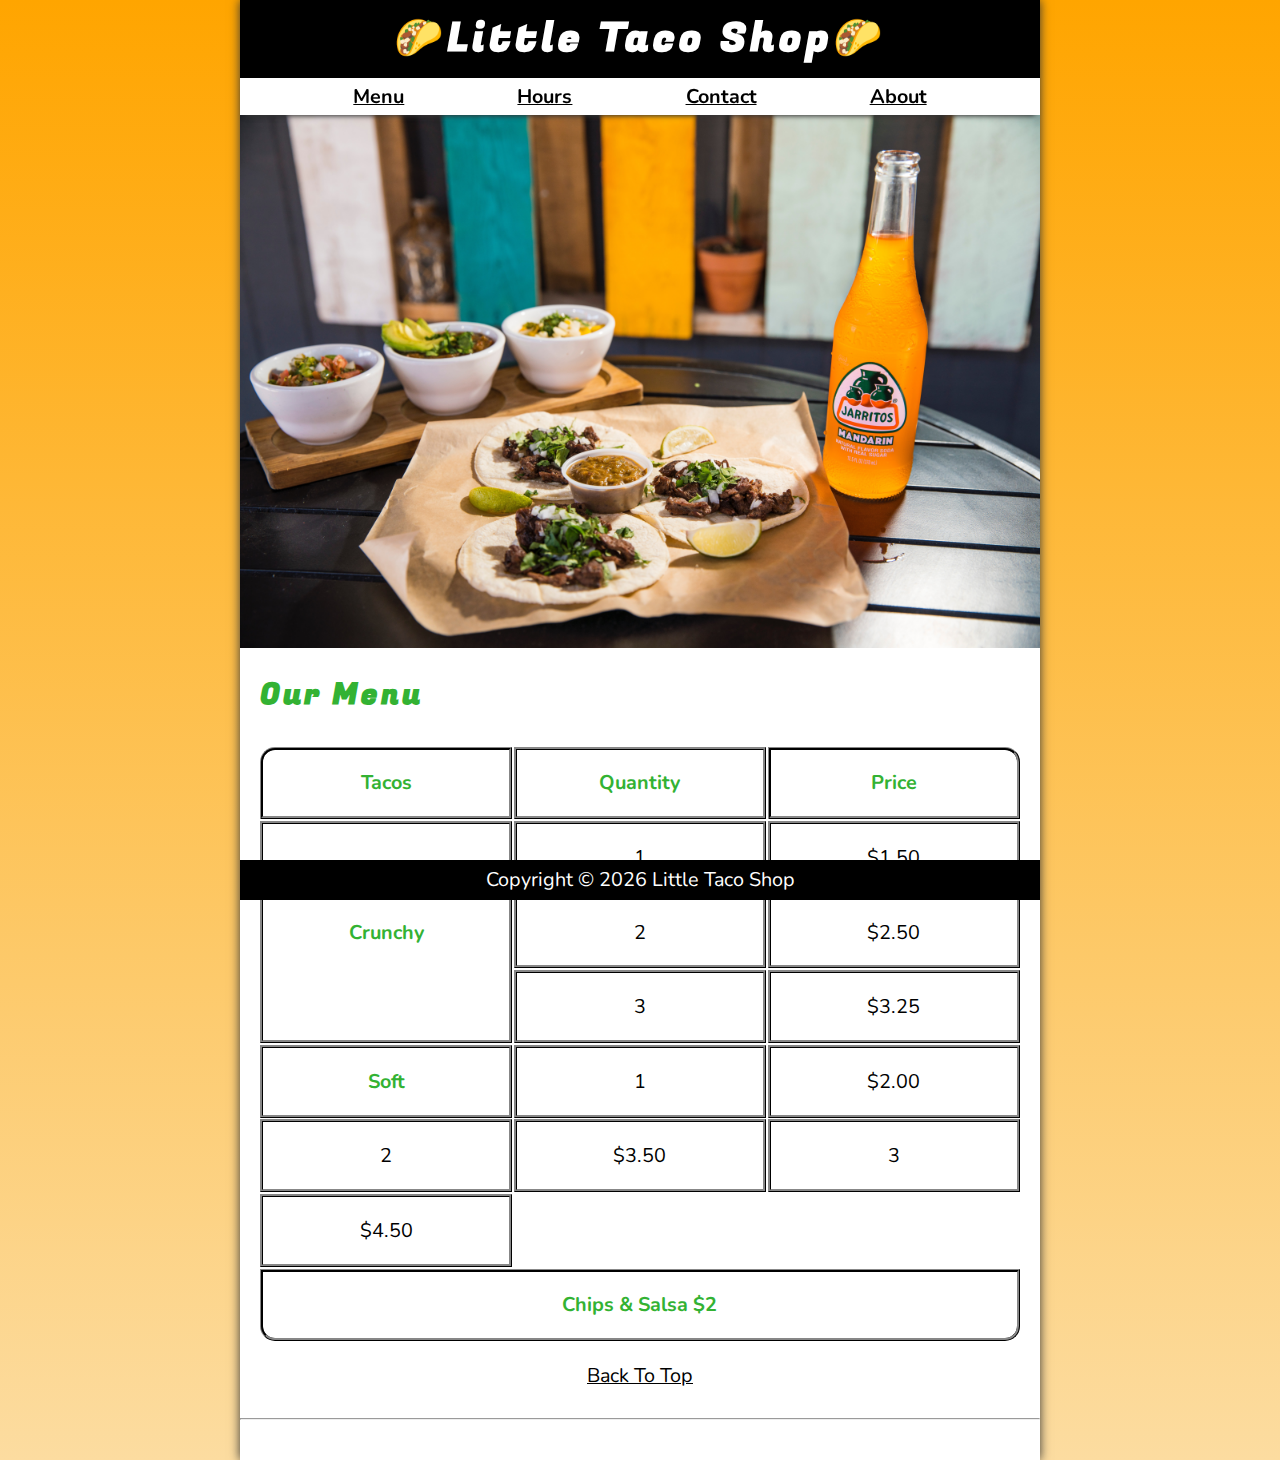
<file: index.html>
<!DOCTYPE html>
<html lang="en">
  <head>
    <meta charset="UTF-8" />
    <meta name="viewport" content="width=device-width, initial-scale=1.0" />
    <meta name="author" content="Dave Gray" />
    <meta
      name="description"
      content="The official website for The Little Taco Shop"
    />
    <title>The Little Taco Shop</title>
    <link rel="icon" href="favicon.ico" type="image/x-icon" />
    <link rel="stylesheet" href="css/style.css" />
    <script src="js/main.js" defer></script>
  </head>

  <body>
    <header class="header">
      <h1 class="header__h1">Little Taco Shop</h1>
      <nav class="header__nav">
        <ul class="header__ul">
          <li>
            <a href="#menu">Menu</a>
          </li>
          <li>
            <a href="hours.html">Hours</a>
          </li>
          <li>
            <a href="contact.html">Contact</a>
          </li>
          <li>
            <a href="about.html">About</a>
          </li>
        </ul>
      </nav>
    </header>

    <section class="hero">
      <h2 class="hero__h2">Bienvenidos!</h2>
      <figure>
        <img
          src="img/tacos_and_drink_1000x667.png"
          alt="Tacos and a Drink"
          title="We love tacos!"
          width="1000"
          height="667"
        />
        <figcaption class="offscreen">Tacos and a Drink</figcaption>
      </figure>
    </section>

    <main class="main">
      <article id="menu" class="main__article menu">
        <h2 class="menu__h2">Our Menu</h2>
        <table class="menu__container">
          <caption class="offscreen">
            Our Tacos
          </caption>
          <thead>
            <tr>
              <th class="menu__header" scope="col">Tacos</th>
              <th class="menu__header" scope="col">Quantity</th>
              <th class="menu__header" scope="col">Price</th>
            </tr>
          </thead>
          <tbody>
            <tr>
              <th class="menu__item menu__cr" scope="row" rowspan="3">
                Crunchy
              </th>
              <td class="menu__item">1</td>
              <td class="menu__item">$1.50</td>
            </tr>
            <tr>
              <td class="menu__item">2</td>
              <td class="menu__item">$2.50</td>
            </tr>
            <tr>
              <td class="menu__item">3</td>
              <td class="menu__item">$3.25</td>
            </tr>
            <tr>
              <th class="menu__item menu__sf" scope="row" rowspan="3">Soft</th>
              <td class="menu__item">1</td>
              <td class="menu__item">$2.00</td>
            </tr>
            <tr>
              <td class="menu__item">2</td>
              <td class="menu__item">$3.50</td>
            </tr>
            <tr>
              <td class="menu__item">3</td>
              <td class="menu__item">$4.50</td>
            </tr>
          </tbody>
          <tfoot>
            <tr>
              <td class="menu__item menu__cs" colspan="3">
                Chips &amp; Salsa $2
              </td>
            </tr>
          </tfoot>
        </table>

        <p class="center">
          <a href="#">Back To Top</a>
        </p>
      </article>
    </main>
    <hr />
    <footer class="footer">
      <p>
        <span class="nowrap">Copyright &copy; <time id="year"></time></span>
        <span class="nowrap">Little Taco Shop</span>
      </p>
    </footer>
  </body>
</html>
</file>
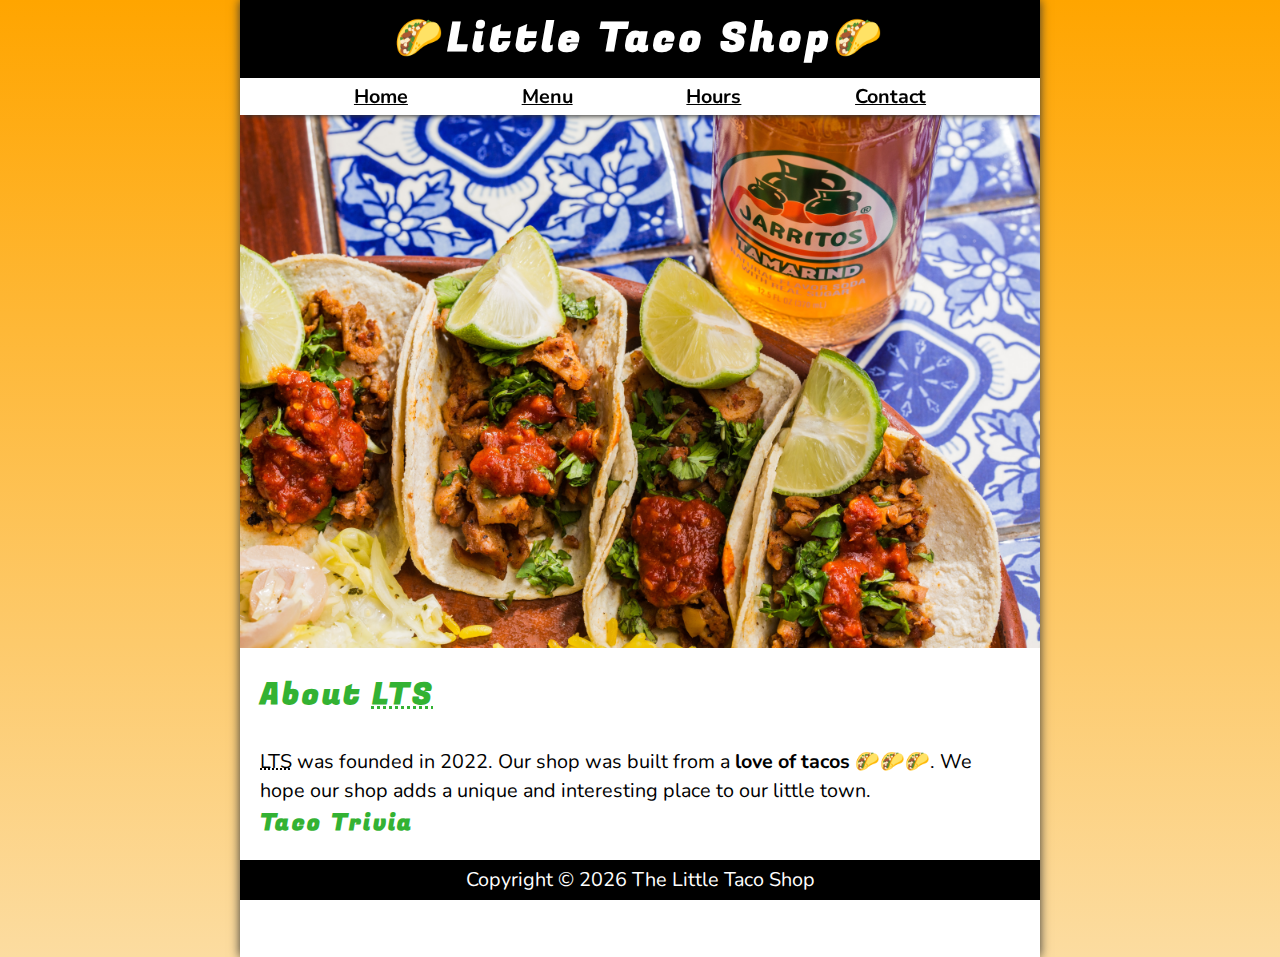
<file: about.html>
<!DOCTYPE html>
<html lang="en">
  <head>
    <meta charset="UTF-8" />
    <meta name="viewport" content="width=device-width, initial-scale=1.0" />
    <meta name="author" content="Dave Gray" />
    <meta name="description" content="About LTS" />
    <title>About the Little Taco Shop</title>
    <link rel="icon" href="favicon.ico" type="image/x-icon" />
    <link rel="stylesheet" href="css/style.css" />
    <script src="js/main.js" defer></script>
  </head>
  <body>
    <header class="header">
      <h1 class="header__h1">Little Taco Shop</h1>
      <nav class="header__nav">
        <ul class="header__ul">
          <li>
            <a href="/">Home</a>
          </li>
          <li>
            <a href="/#menu">Menu</a>
          </li>
          <li>
            <a href="hours.html">Hours</a>
          </li>
          <li>
            <a href="contact.html">Contact</a>
          </li>
        </ul>
      </nav>
    </header>
    <section class="hero">
      <figure>
        <img
          src="img/tacos_delicioso_1000x667.png"
          alt="Tacos Delicioso"
          title="Tacos Delicioso!"
          width="1000"
          height="667"
        />
        <figcaption class="offscreen">Try these Delicious Tacos</figcaption>
      </figure>
    </section>
    <main class="main">
      <article id="about" class="main__article about">
        <h2>About <abbr title="The Little Taco Shop">LTS</abbr></h2>
        <p>
          <abbr title="The Little Taco Shop">LTS</abbr> was founded in
          <time datetime="2022">2022</time>. Our shop was built from a
          <strong>love of tacos</strong> 🌮🌮🌮. We hope our shop adds a unique
          and interesting place to our little town.
        </p>
        <aside class="about__trivials">
          <h3>Taco Trivia</h3>
          <details>
            <summary>When did tacos first appear in the United Stated?</summary>
            <p class="about_trivia-answer">
              Jeffrey M. Pilcher, taco historian and professor of history at the
              University of Minnesota, says the earliest mention of tacos in the
              United States are in a newspaper from
              <time datetime="1905">1905</time>. (Source:
              <cite
                ><a
                  href="https://www.smithsonianmag.com/arts-culture/where-did-the-taco-come-from-81228162/"
                  target="_blank"
                  >Smithsonian Magazine</a
                ></cite
              >)
            </p>
          </details>
        </aside>
      </article>
    </main>
    <footer class="footer">
      <p>
        <span class="nowrap">Copyright &copy; <time id="year"></time></span>
        <span class="nowrap">The Little Taco Shop</span>
      </p>
    </footer>
  </body>
</html>
</file>
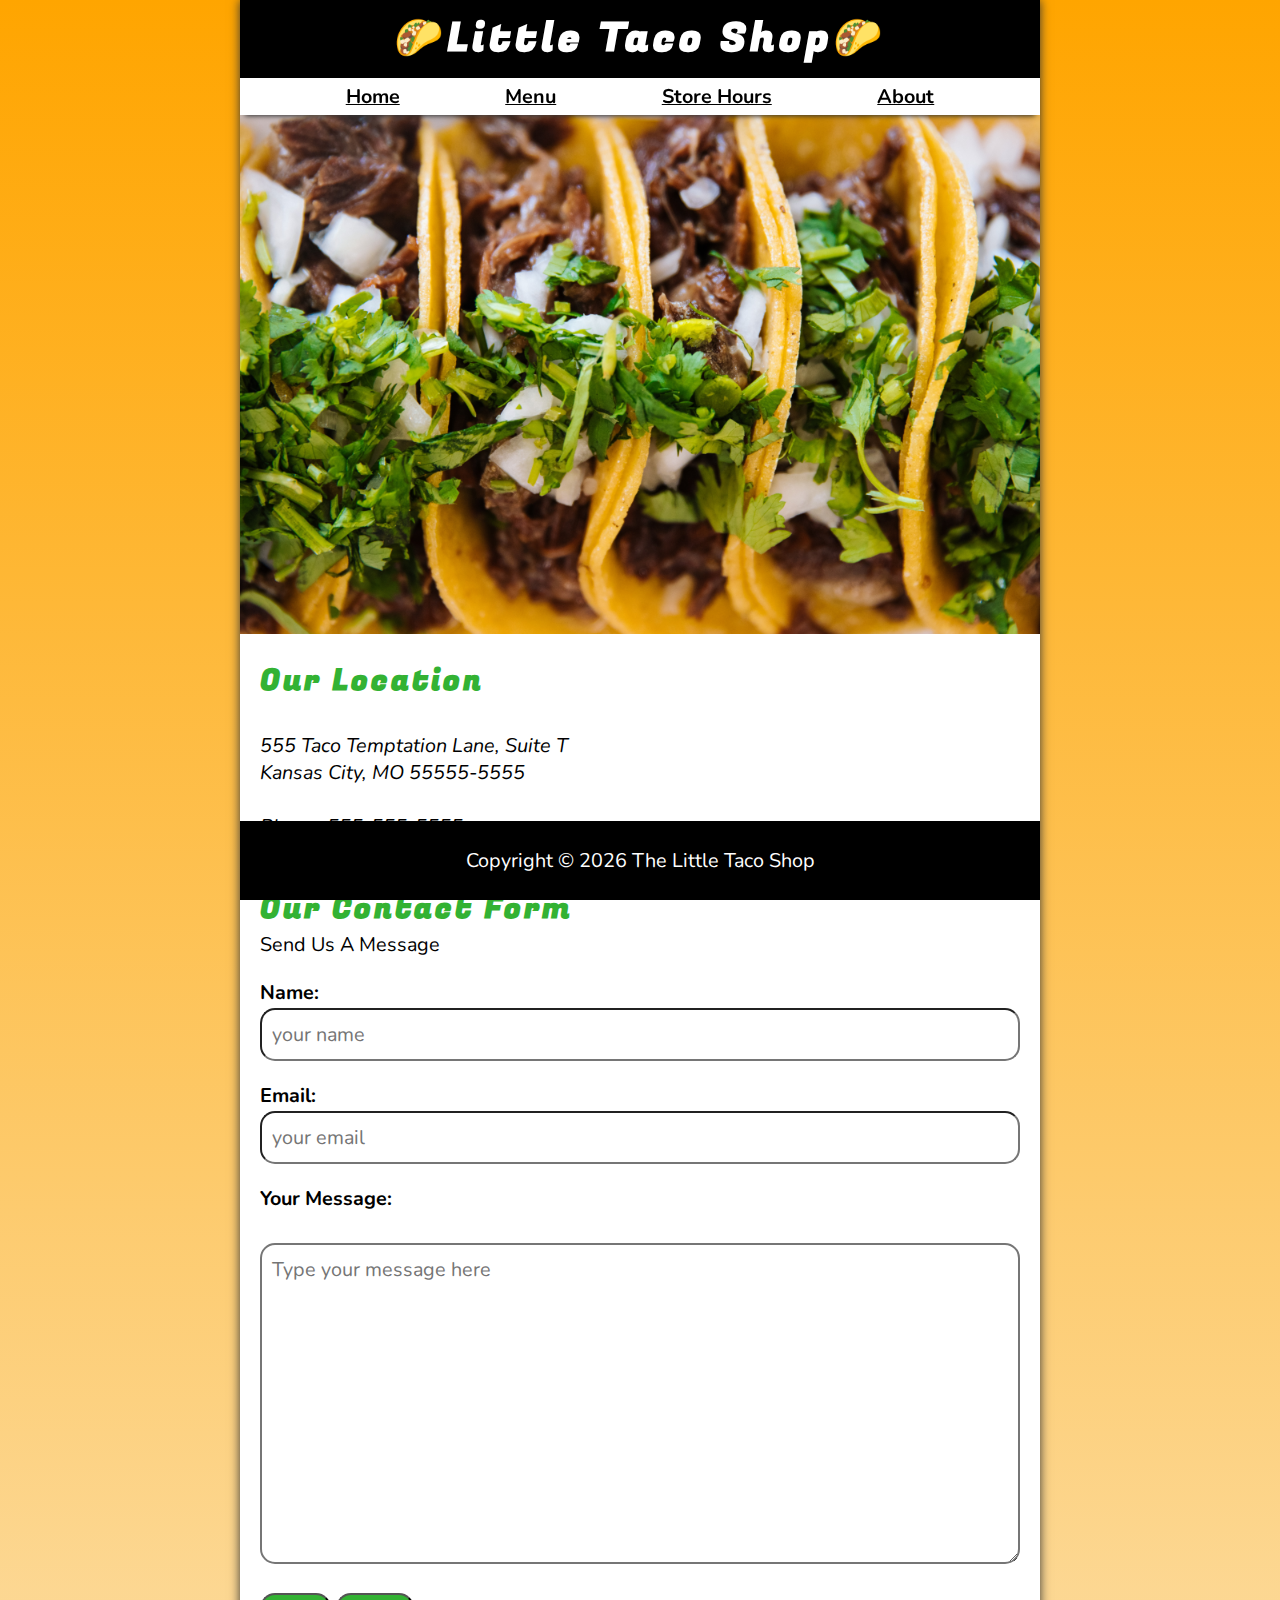
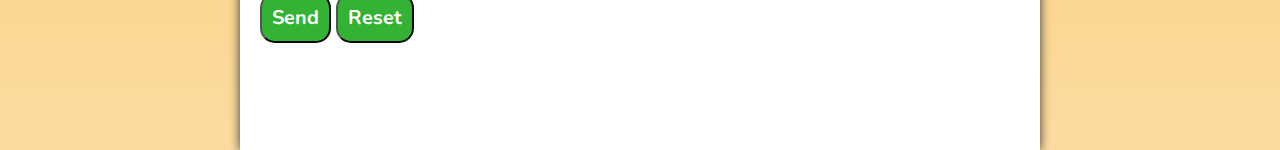
<file: contact.html>
<!DOCTYPE html>
<html lang="en">
  <head>
    <meta charset="UTF-8" />
    <meta name="author" content="Dave Gray" />
    <meta
      name="description"
      content="Contact information for The Little Taco Shop"
    />
    <title>Contact Us - LTS</title>
    <link rel="icon" href="favicon.ico" type="image/x-icon" />
    <link rel="stylesheet" href="css/style.css" />
    <script src="js/main.js" defer></script>
  </head>

  <body>
    <header class="header">
      <h1 class="header__h1">Little Taco Shop</h1>
      <nav class="header__nav">
        <ul class="header__ul">
          <li>
            <a href="/">Home</a>
          </li>
          <li>
            <a href="/#menu">Menu</a>
          </li>
          <li>
            <a href="hours.html">Store Hours</a>
          </li>
          <li>
            <a href="about.html">About</a>
          </li>
        </ul>
      </nav>
    </header>

      <section classs="hero">
        <figure>
          <img
            src="img/tacos_close_up_1000x649.png"
            alt="Little Taco Shop Tacos"
            title="Tacos ready to eat!"
            width="1000"
            height="649"
          />
          <figcaption class="offscreen">Little Taco Shop Tacos</figcaption>
        </figure>
      </section>
    

    <main class="main">
      <article class="main__article">
        <h2>Our Location</h2>
        <address>
          555 Taco Temptation Lane, Suite T<br />
          Kansas City, MO 55555-5555
          <br /><br />
          Phone: <a href="tel:+5555555555">555-555-5555</a>
        </address>
      </article>
      <hr>
      <article class="main__article contact">
        <h2 class="contact__h2">Our Contact Form</h2>

        <form
          action="https://httpbin.org/get"
          method="get"
          class="contact__form"
        >
          <fieldset class="contact__fieldset">
            <legend>Send Us A Message</legend>
            <p class="contact__p">
              <label class="contact__label" for="name">Name:</label>
              <input class="contact__input"
                type="text"
                name="name"
                id="name"
                placeholder="your name"
                required
              />
            </p>
            <p class="contact__p">
              <label class="contact__label" for="email">Email:</label>
              <input class="contact__input"
                type="email"
                name="email"
                id="email"
                placeholder="your email"
                required
              />
            </p>
            <p class="contact__p">
              <label class="contact__label" for="message">Your Message:</label class="contact__label">
              <br>
              <textarea class="contact__textarea"
                name="message"
                id="message"
                cols="30"
                rows="10"
                placeholder="Type your message here"
              ></textarea>
            </p>
          </fieldset>
          <button class="contact__button" type="submit">Send</button>
          <button class="contact__button" type="reset">Reset</button>
        </form>
      </article>
    </main>

    <footer class="footer">
      <p class="contact__p">
        <span class="nowrap">Copyright &copy; 
          <time id="year"></time></span>
        <span class="nowrap">The Little Taco Shop</span>
      </p class="contact__p">
    </footer>
  </body>
</html>
</file>
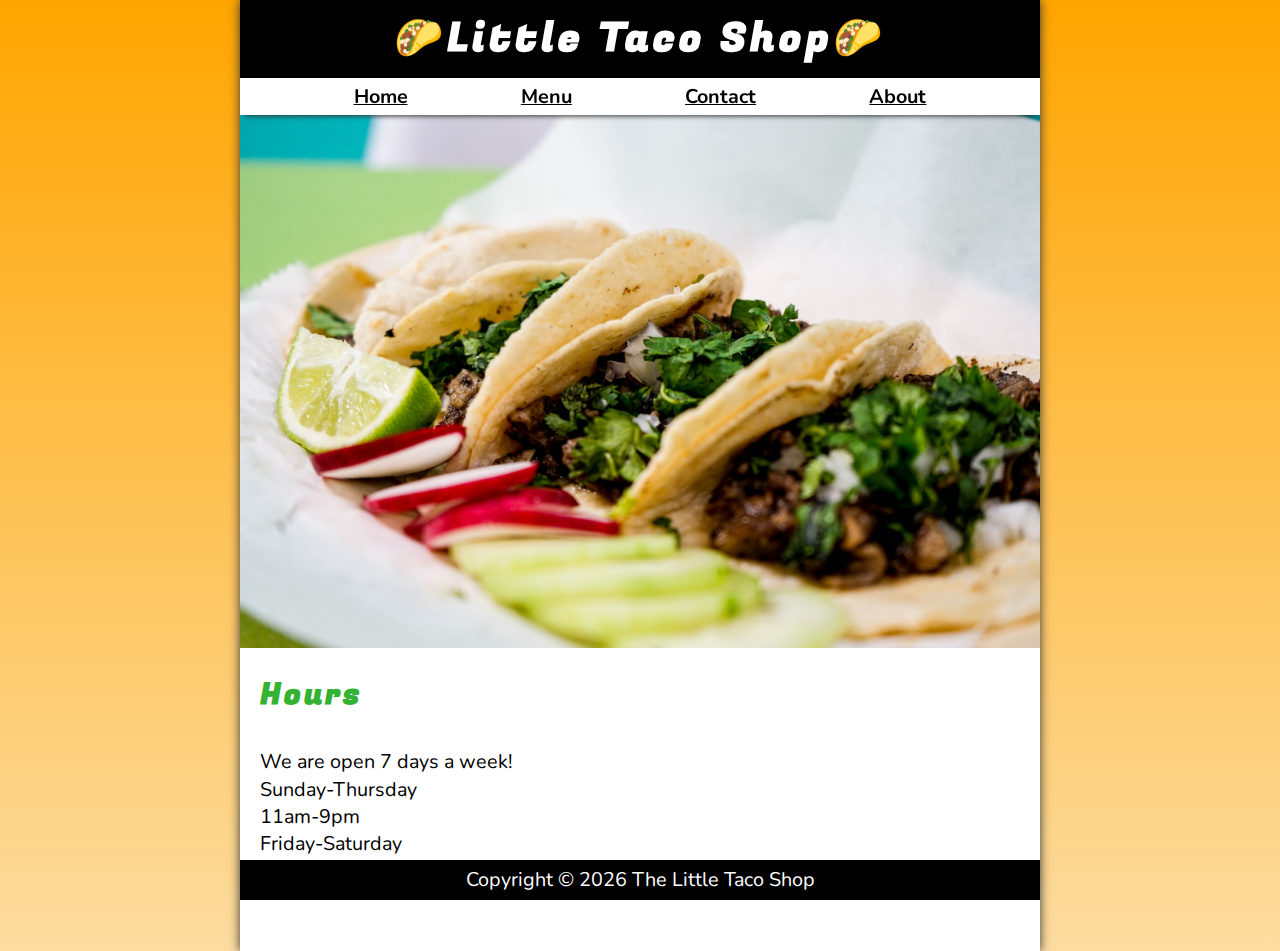
<file: hours.html>
<!DOCTYPE html>
<html lang="en">
  <head>
    <meta charset="UTF-8" />
    <meta name="viewport" content="width=device-width, initial-scale=1.0" />
    <meta name="author" content="Dave Gray" />
    <meta name="description" content="Store Hours for The Little Taco Shop" />
    <title>LTS Hours</title>
    <link rel="icon" href="favicon.ico" type="image/x-icon" />
    <link rel="stylesheet" href="css/style.css" />
    <script src="js/main.js" defer></script>
  </head>

  <body>
    <header class="header">
      <h1 class="header__h1">Little Taco Shop</h1>
      <nav class="header__nav">
        <ul class="header__ul">
          <li>
            <a href="/">Home</a>
          </li>
          <li>
            <a href="/#menu">Menu</a>
          </li>

          <li>
            <a href="contact.html">Contact</a>
          </li>
          <li>
            <a href="about.html">About</a>
          </li>
        </ul>
      </nav>
    </header>

    <section class="hero">
      <figure>
        <img
          src="img/tacos_tray_1000x667.png"
          alt="A Tray of Tasty Tacos"
          title="We love trays of tacos!"
          width="1000"
          height="667"
        />
        <figcaption class="offscreen">A Tray of Tasty Tacos</figcaption>
      </figure>
    </section>

    <main class="main">
      <article class="main__article">
        <h2>Hours</h2>
        <p>We are open 7 days a week!</p>
        <dl>
          <dt>Sunday-Thursday</dt>
          <dd>11am-9pm</dd>
          <dt>Friday-Saturday</dt>
          <dd>11am-11pm</dd>
        </dl>
      </article>
    </main>

    <footer class="footer">
      <p>
        <span class="nowrap">Copyright &copy; <time id="year"></time></span>
        <span class="nowrap">The Little Taco Shop</span>
      </p>
    </footer>
  </body>
</html>
</file>
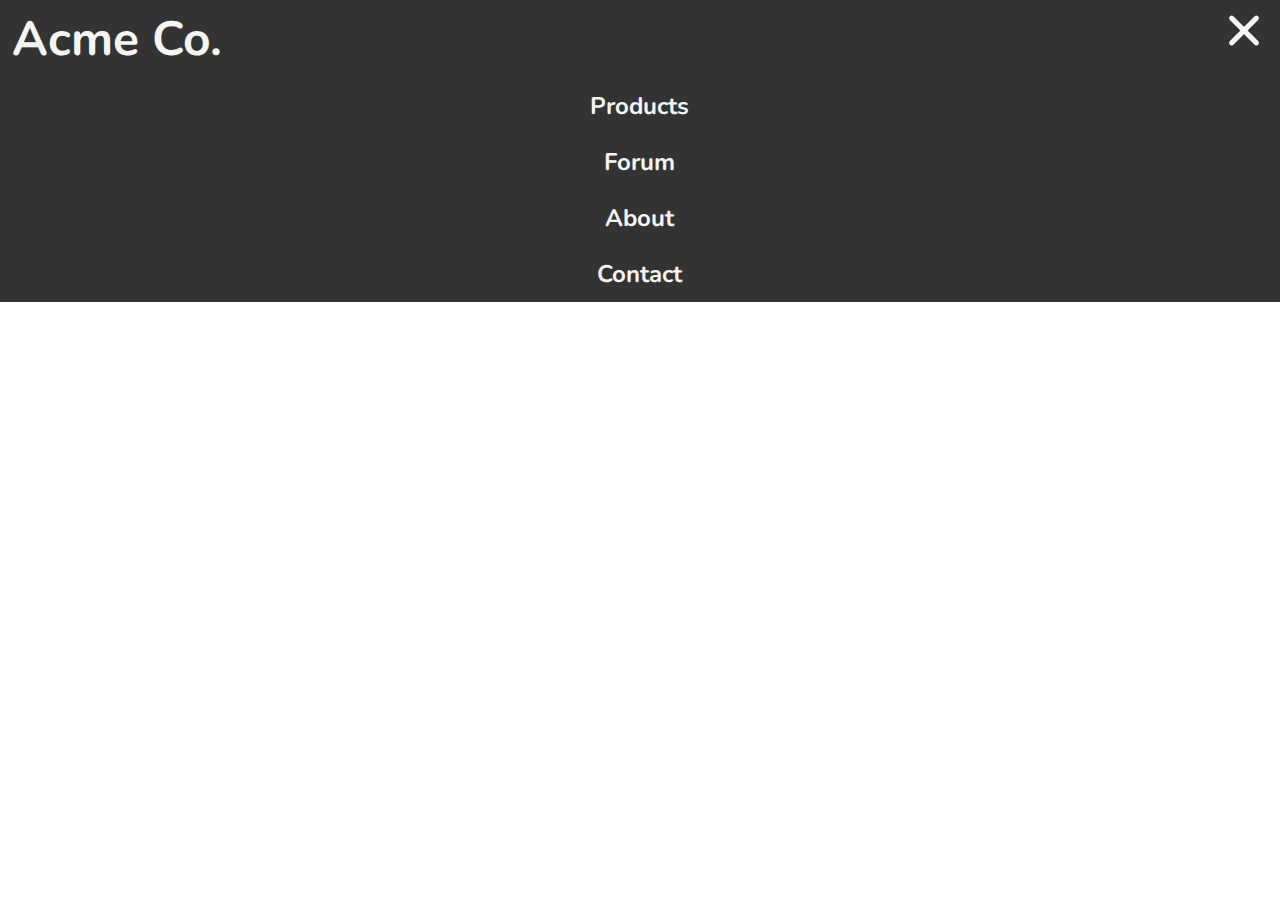
<file: menu.html>
<!DOCTYPE html>
<html lang="en">

<head>
    <meta charset="UTF-8">
    <meta http-equiv="X-UA-Compatible" content="IE=edge">
    <meta name="viewport" content="width=device-width, initial-scale=1.0">
    <title>CSS Animated Menu</title>
    <link rel="stylesheet" href="css/menu.css">
</head>

<body>
    <header>
        <section class="header-title-line">
            <h1>Acme Co.</h1>
            <button class="menu-button">
                <div class="menu-icon"></div>
            </button>
        </section>

        <nav>
            <ul>
                <li><a href="products.html">Products</a></li>
                <li><a href="#">Forum</a></li>
                <li><a href="#">About</a></li>
                <li><a href="#">Contact</a></li>
            </ul>
        </nav>
    </header>

    <main>

    </main>

</body>

</html>
</file>
<file: css/menu.css>
@import url("https://fonts.googleapis.com/css2?family=Nunito&display=swap");

* {
  margin: 0;
  padding: 0;
  box-sizing: border-box;
}

:root {
  --HEADER-BGCOLOR: #333;
  --HEADER-COLOR: whitesmoke;
}

html {
  font-size: 1.5rem;
  font-family: "Nunito", sans-serif;
}

body {
  min-height: 100vh;
  display: flex;
  flex-flow: column nowrap;
}

header {
  background-color: var(--HEADER-BGCOLOR);
  color: var(--HEADER-COLOR);
}

.header-title-line {
  padding: 0.25rem 0.5rem;
  display: flex;
  flex-flow: row nowrap;
  justify-content: space-between;
}

.menu-button {
  background-color: transparent;
  border: none;
  width: 48px;
  height: 48px;
  display: flex;
  justify-content: center;
  align-items: center;
  position: relative;
}

.menu-icon,
.menu-icon::before,
.menu-icon::after {
  background-color: var(--HEADER-COLOR);
  width: 40px;
  height: 5px;
  border-radius: 5px;
  position: absolute;
  transition: all 0.5s;
}

.menu-icon::before,
.menu-icon::after {
  content: "";
}

.menu-icon::before {
  transform: translate(-20px, -12px);
}

.menu-icon::after {
  transform: translate(-20px, 12px);
}

:is(header:hover, header:focus-within) .menu-icon {
  background-color: transparent;
  transform: rotate(720deg);
}

:is(header:hover, header:focus-within) .menu-icon::before {
  transform: translateX(-20px) rotate(45deg);
}

:is(header:hover, header:focus-within) .menu-icon::after {
  transform: translateX(-20px) rotate(-45deg);
}

:is(header:hover, header:focus-within) nav {
  display: block;
}

nav {
  background-color: var(--HEADER-BGCOLOR);
  display: block;
  transform-origin: top center;
  animation: showMenu 0.5s ease-in-out forwards;
}

@keyframes showMenu {
  0% {
    transform: scaleY(0);
  }
  80% {
    transform: scaleY(1.2);
  }
  100% {
    transform: scaleY(1);
  }
}

nav ul {
  list-style-type: none;
  display: flex;
  flex-flow: column nowrap;
}

nav li {
  padding: 0.5rem;
  border-top: 1px solid va(--HEADER-COLOR);
}

nav a {
  display: block;
  text-align: center;
  width: 80%;
  margin: auto;
}

nav a:any-link {
  color: var(--HEADER-COLOR);
  font-weight: bold;
  text-decoration: none;
}

na a:hover,
na a:focus {
  transform: scale(1.2);
  transition: all 0.3s;
}
</file>
<file: css/style.css>
@import url("https://fonts.googleapis.com/css2?family=Fugaz+One&family=Nunito&display=swap");

/* ||RESET */
*,
*::after,
*::before {
  margin: 0;
  padding: 0;
  box-sizing: border-box;
}

img {
  display: block;
  max-width: 100%;
  height: auto;
}

input,
button,
textarea {
  font: inherit;
}

/* ||VARIABLES */

:root {
  /* FONT */
  --FF: "Nunito", sans-serif;
  --FF-HEADINGS: "Fugaz One", cursive;
  --FS: clamp(1rem, 2.2vh, 1.5rem);

  /* COLORS */
  --BGCOLOR-FADE: rgb(252, 220, 160);
  --BGCOLOR: orange;
  --BGIMAGE: linear-gradient(to bottom, var(--BGCOLOR), var(--BGCOLOR-FADE));
  --BODY-BGCOLOR: #fff;
  --BORDER-COLOR: #333;
  --BUTTON-COLOR: #fff;
  --FONT-COLOR: #000;
  --HEADER-BGCOLOR: #000;
  --HEADER-COLOR: #fff;
  --HERO-BGCOLOR: rgba(51, 178, 51, 0.75);
  --HERO-COLOR: #fff;
  --HIGHLIGHT-COLOR: rgb(51, 178, 51);
  --LINK-ACTIVE: orange;
  --LINK-COLOR: #000;
  --LINK-HOVER: hsla(0, 0%, 0%, 0.6);
  --NAV-BGCOLOR: #fff;

  /* BORDERS */
  --BORDERS: 1px solid var(var(--BORDER-COLOR));
  --BORDER-RADIUS: 15px;

  /* STANDARD PADDING */
  --PADDING-TB: 0.25em;
  --PADDING-SIDE: 2.5%;

  /* STANDARD MARGIN*/
  --MARGIN: clamp(1em, 2.5vh, 1.5em) 0;
}

@media (prefers-color-scheme: dark) {
  :root {
    --BGCOLOR-FADE: gray;
    --BGCOLOR: #000;
    --BODY-BGCOLOR: #333;
    --BORDER-COLOR: whitesmoke;
    --BUTTON-COLOR: #000;
    --FONT-COLOR: whitesmoke;
    --HEADER-COLOR: whitesmoke;
    --HERO-COLOR: #333;
    --HIGHLIGHT-COLOR: whitesmoke;
    --LINK-ACTIVE: rgb(252, 200, 103);
    --LINK-COLOR: whitesmoke;
    --LINK-HOVER: orange;
    --NAV-BGCOLOR: rgb(20, 20, 20);
  }
}

/* ||UTILITY CLASSES */

.offscreen {
  position: absolute;
  left: -10000px;
}
.nowrap {
  white-space: nowrap;
}

.center {
  text-align: center;
}

/* ||GENERAL STYLES */

html {
  scroll-behavior: smooth;
  font-size: var(--FS);
  font-family: var(--FF);
  background-color: var(--BGCOLOR);
  background-image: var(--BGIMAGE);
}

body {
  background-color: var(--BODY-BGCOLOR);
  color: var(--FONT-COLOR);
  min-height: 100vh;
  max-width: 800px;
  margin: 0 auto;
  border-left: var(--BORDERS);
  border-right: var(--BORDERS);
  box-shadow: 0 0 10px var(--BORDER-COLOR);
}

h1,
h2,
h3 {
  font-family: var(--FF-HEADINGS);
  letter-spacing: 0.1em;
}

h2,
h3 {
  margin-bottom: 1em;
  color: var(--HIGHLIGHT-COLOR);
}

p {
  line-height: 1.5em;
}

a:any-link {
  color: var(--LINK-COLOR);
}

a:hover,
a:focus-visible {
  color: var(--LINK-HOVER);
}

a:active {
  color: var(--LINK-ACTIVE);
}

/* ||HEADER */

.header {
  position: sticky;
  top: 0;
  z-index: 1;
}

.header__h1 {
  text-align: center;
  background-color: var(--HEADER-BGCOLOR);
  color: var(--HEADER-COLOR);
  padding: var(--PADDING-TB) var(--PADDING-SIDE);
}

.header__nav {
  background-color: var(--NAV-BGCOLOR);
  border-bottom: var(--BORDERS);
  font-weight: bold;
  box-shadow: 0 6px 5px -5px var(--BORDER-COLOR);
}

.header__ul {
  padding: var(--PADDING-TB) var(--PADDING-SIDE);
  list-style-type: none;
  display: flex;
  justify-content: space-evenly;
  gap: 1rem;
}

/* ||HERO */

.hero {
  position: relative;
}

.hero__h2 {
  background-color: var(--HERO-BGCOLOR);
  color: var(--HERO-COLOR);
  padding: 0.25em 0.5em;
  letter-spacing: 0.1rem;
  text-shadow: 2px 2px 5px var(--BORDER-COLOR);
  position: absolute;
  top: -100px;
  left: 20px;
  animation: showWelcome 0.5s ease-in-out 1s forwards;
}

@keyframes showWelcome {
  0% {
    top: -20px;
    transform: skew(0deg, -5deg) scaleY(0);
  }
  80% {
    top: 30px;
    transform: skew(10deg, -5deg) scaleY(1.2);
  }
  100% {
    top: 20px;
    transform: skew(-10deg, -5deg), scaleY(1);
  }
}

/* ||FOOTER */

.footer {
  position: sticky;
  bottom: 0;
  background-color: var(--HEADER-BGCOLOR);
  color: var(--HEADER-COLOR);
  padding: var(--PADDING-TB) var(--PADDING-SIDE);
  text-align: center;
}

/* ||MAIN */

.main {
  padding: var(--PADDING-TB) var(--PADDING-SIDE);
}

.main__article {
  scroll-margin-top: 6.5rem;
  margin: var(--MARGIN);
}

.main__article:first-child {
  margin-top: 1em;
}

.main__article:last-child {
  min-height: calc(100vh- 20rem);
}

/* ||ABOUT */

.about__trivia {
  margin: var(--MARGIN);
}

.about__trivia-answer {
  margin-top: 1em;
}

/* ||CONTACT */

.contact__h2 {
  margin: 0;
}
.contact__fieldset {
  border: none;
}
.contact__p {
  margin: 1em 0;
}

.contact__label {
  display: block;
  font-weight: bold;
}

.contact__input,
.contact__textarea {
  padding: 0.5em;
  border-radius: var(--BORDER-RADIUS);
  border-width: 2px;
  width: 100%;
}

.contact__button {
  padding: 0.5em;
  border-radius: var(--BORDER-RADIUS);
  background-color: var(--HIGHLIGHT-COLOR);
  color: var(--BUTTON-COLOR);
  font-weight: bold;
}

/* ||MENU */

thead,
tbody,
tfoot,
tr {
  display: contents;
}

.menu__container {
  display: grid;
  grid-template-columns: repeat(3, 1fr);
  grid-template-areas:
    "hd1 hd2 hd3"
    "cr cr1 cr1p"
    "cr cr2 cr2p"
    "cr cr3 cr3p"
    "sf sf1 sf1p"
    "sf sf2 sf2p"
    "sf sf3 sf3p"
    "cs cs cs";
  gap: 0.1em;
  margin-bottom: 1em;
}

.menu__cr {
  grid-area: cr;
}
.men__sf {
  grid-area: sf;
}
.menu__cs {
  grid-area: cs;
}
.menu__cr,
.menu__cs,
.menu__sf,
.menu__header {
  color: var(--HIGHLIGHT-COLOR);
  font-weight: bold;
  height: 100%;
  display: grid;
  place-content: center;
}

.menu__header,
.menu__item {
  width: 100%;
  padding: 1em;
  border: medium ridge var(--BORDER-COLOR);
}

.menu__item {
  display: grid;
  place-content: center;
}

thead th:first-child {
  border-top-left-radius: var(--BORDER-RADIUS);
}

thead th:last-child {
  border-top-right-radius: var(--BORDER-RADIUS);
}

tfoot td {
  border-bottom-left-radius: var(--BORDER-RADIUS);
  border-bottom-right-radius: var(--BORDER-RADIUS);
}

@media screen and (min-width: 576px) {
  .header__h1::before {
    content: "\1F32E";
  }

  .header__h1::after {
    content: "\1F32E";
  }

  .menu__header,
  .menu__cr,
  .menu__cs,
  .menu__sf {
    font: size 125%;
  }
}
</file>
